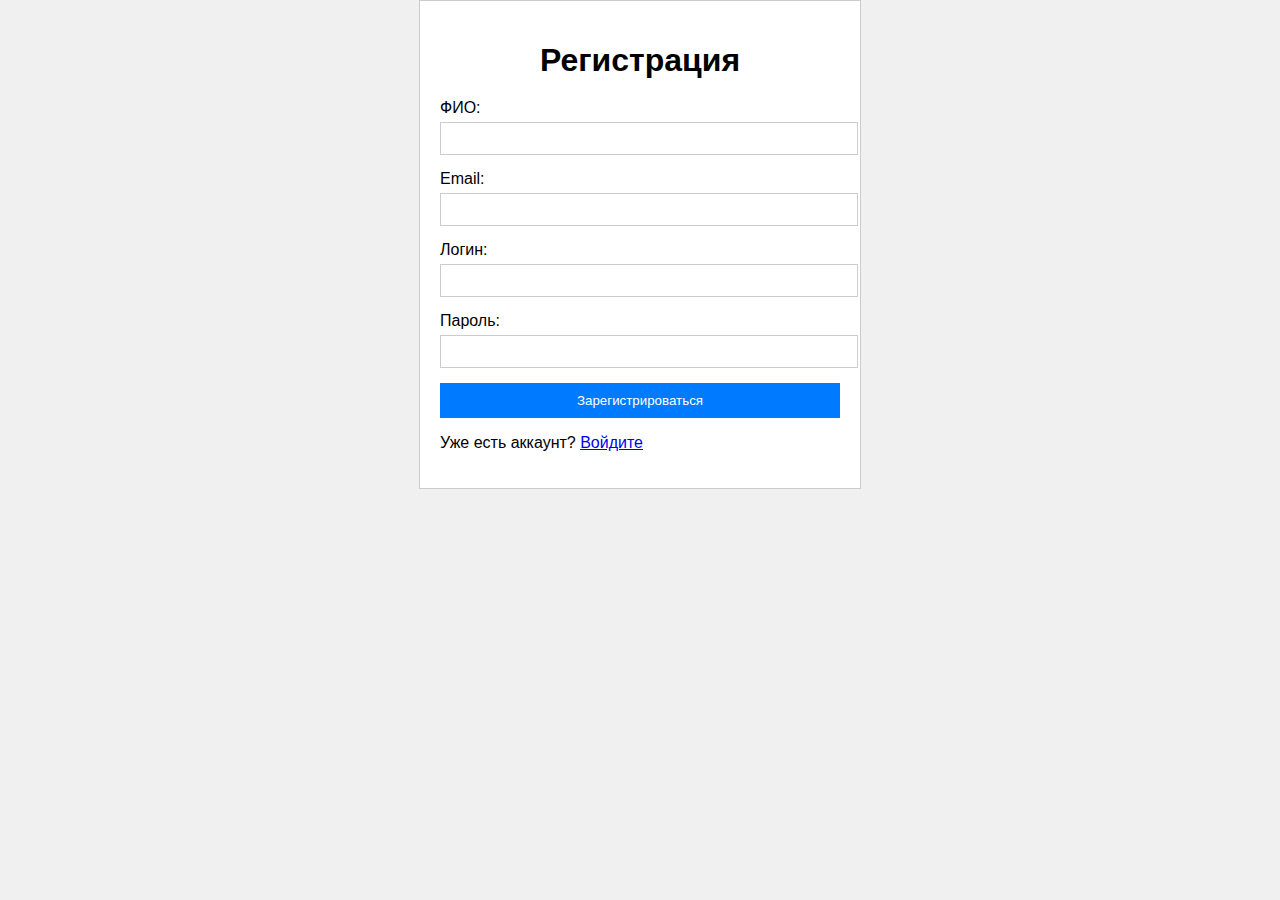
<file: templates/index.html>
<!DOCTYPE html>
<html lang="ru">
<head>
    <meta charset="UTF-8">
    <meta name="viewport" content="width=device-width, initial-scale=1.0">
    <title>Регистрация</title>
    <link rel="stylesheet" href="style.css">
</head>
<body>
    <div class="container">
        <h1>Регистрация</h1>
        <form id="registerForm">
            <div class="form-group">
                <label for="fio">ФИО:</label>
                <input type="text" id="fio" name="fio" required>
            </div>
            <div class="form-group">
                <label for="email">Email:</label>
                <input type="email" id="email" name="email" required>
            </div>
            <div class="form-group">
                <label for="login">Логин:</label>
                <input type="text" id="login" name="login" required>
            </div>
            <div class="form-group">
                <label for="password">Пароль:</label>
                <input type="password" id="password" name="password" required>
            </div>
            <button type="submit" class="btn">Зарегистрироваться</button>
        </form>
        <p>Уже есть аккаунт? <a href="/templates/login.html">Войдите</a></p>
    </div>

    <script>
        document.getElementById('registerForm').addEventListener('submit', async function(event) {
            event.preventDefault();

            const formData = {
                fio: document.getElementById('fio').value,
                email: document.getElementById('email').value,
                login: document.getElementById('login').value,
                password: document.getElementById('password').value
            };

            try {
                const response = await fetch('http://127.0.0.1:8000/register', {
                    method: 'POST',
                    headers: {
                        'Content-Type': 'application/json'
                    },
                    credentials: 'include',
                    body: JSON.stringify(formData)
                });

                if (response.ok) {
                    window.location.href = '/templates/login.html'; // Перенаправление на страницу входа
                } else {
                    alert('Ошибка регистрации. Проверьте введенные данные.');
                }
            } catch (error) {
                console.error('Ошибка:', error);
            }
        });
    </script>
</body>
</html>
</file>
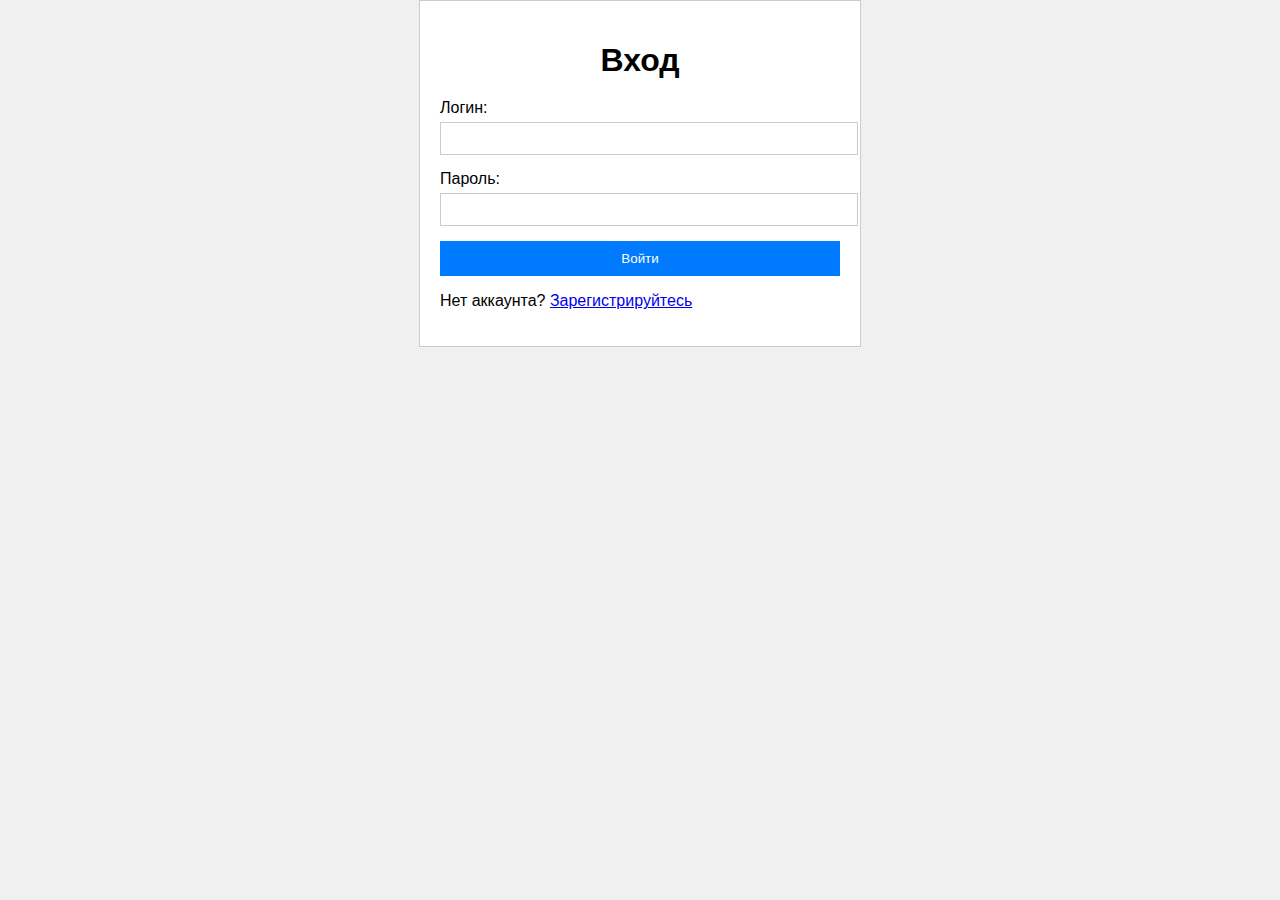
<file: templates/login.html>
<!DOCTYPE html>
<html lang="ru">
<head>
    <meta charset="UTF-8">
    <meta name="viewport" content="width=device-width, initial-scale=1.0">
    <title>Вход</title>
    <link rel="stylesheet" href="style.css">
</head>
<body>
    <div class="container">
        <h1>Вход</h1>
        <form id="loginForm">
            <div class="form-group">
                <label for="login">Логин:</label>
                <input type="text" id="login" name="login" required>
            </div>
            <div class="form-group">
                <label for="password">Пароль:</label>
                <input type="password" id="password" name="password" required>
            </div>
            <button type="submit" class="btn">Войти</button>
        </form>
        <p>Нет аккаунта? <a href="/templates/index.html">Зарегистрируйтесь</a></p>
    </div>

    <script>
        document.getElementById('loginForm').addEventListener('submit', async function(event) {
            event.preventDefault();

            const formData = {
                login: document.getElementById('login').value,
                password: document.getElementById('password').value
            };

            try {
                const response = await fetch('http://127.0.0.1:8000/login', {
                    method: 'POST',
                    headers: {
                        'Content-Type': 'application/json'
                    },
                    credentials: 'include',
                    body: JSON.stringify(formData)

                });

                if (response.ok) {
                    window.location.href = '/templates/main.html'; // Перенаправление на страницу аккаунта
                } else {
                    alert('Ошибка входа. Проверьте логин и пароль.');
                }
            } catch (error) {
                console.error('Ошибка:', error);
            }
        });
    </script>
</body>
</html>
</file>
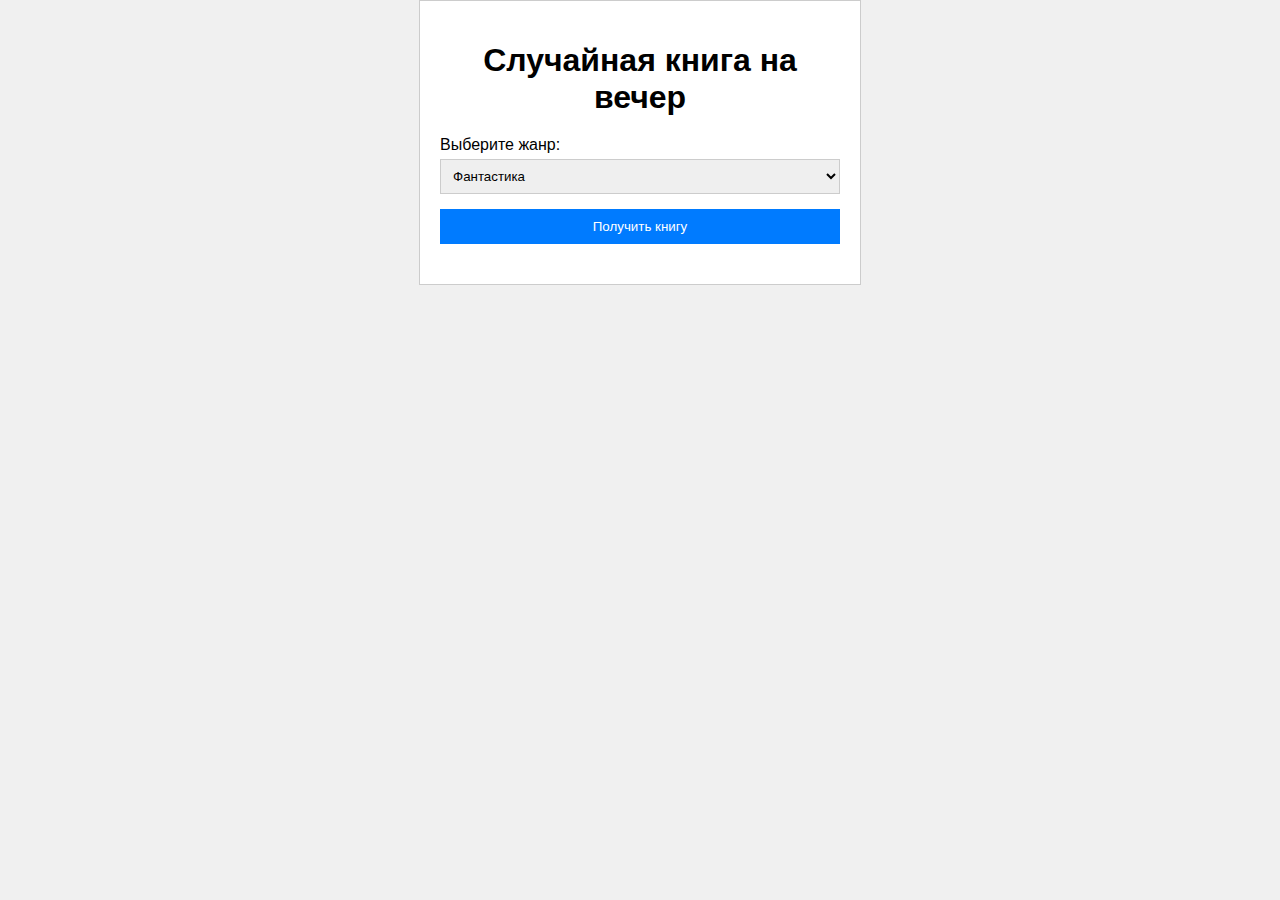
<file: templates/main.html>
<!DOCTYPE html>
<html lang="ru">
<head>
    <meta charset="UTF-8">
    <meta name="viewport" content="width=device-width, initial-scale=1.0">
    <title>Случайная книга на вечер</title>
    <link rel="stylesheet" href="style.css">
</head>
<body>
    <div class="container">
        <h1>Случайная книга на вечер</h1>
        <form id="genreForm">
            <div class="form-group">
                <label for="genre">Выберите жанр:</label>
                <select id="genre" name="genre" required>
                    <option value="Фантастика">Фантастика</option>
                    <option value="Детектив">Детектив</option>
                    <option value="Роман">Роман</option>
                    <option value="Научная литература">Научная литература</option>
                    <option value="Фэнтези">Фэнтези</option>
                </select>
            </div>
            <button type="submit" class="btn">Получить книгу</button>
        </form>

        <div id="bookResult" class="book-result">
            <!-- Здесь будет отображаться случайная книга -->
        </div>
    </div>

    <script>
        document.getElementById('genreForm').addEventListener('submit', async function(event) {
            event.preventDefault();

            const genre = document.getElementById('genre').value;

            try {
                const response = await fetch(`http://127.0.0.1:8000/random_book?genre=${genre}`);
                const book = await response.json();

                const bookResult = document.getElementById('bookResult');
                bookResult.innerHTML = `
                    <h2>${book.title}</h2>
                    <p><strong>Автор:</strong> ${book.author}</p>
                    <p><strong>Жанр:</strong> ${book.genre}</p>
                    <p><strong>Описание:</strong> ${book.description}</p>
                    <img src="${book.imgLink}" alt="Обложка книги" class="book-cover">
                `;

                window.scrollTo({ top: 0, behavior: 'smooth' });

            } catch (error) {
                console.error('Ошибка:', error);
                alert('Не удалось получить книгу. Попробуйте снова.');
            }
        });
    </script>
</body>
</html>
</file>
<file: templates/style.css>
/* Общие стили */
body {
    background-color: #f0f0f0;
    color: #000000;
    font-family: Arial, sans-serif;
    margin: 0;
    padding: 0;
}

.container {
    background-color: #ffffff;
    padding: 20px;
    border: 1px solid #ccc;
    width: 400px;
    margin: 0 auto; /* Центрируем контейнер */
}

h1 {
    margin-bottom: 20px;
    text-align: center;
}

.form-group {
    margin-bottom: 15px;
    text-align: left;
}

label {
    display: block;
    margin-bottom: 5px;
}

select, input {
    width: 100%;
    padding: 8px;
    border: 1px solid #ccc;
}

select:focus, input:focus {
    outline: none;
    border-color: #000;
}

.btn {
    background-color: #007bff;
    color: #ffffff;
    border: none;
    padding: 10px 20px;
    cursor: pointer;
    width: 100%;
}

.btn:hover {
    background-color: #0056b3;
}

.book-result {
    margin-top: 20px;
    text-align: left;
}

.book-cover {
    max-width: 200px; /* Уменьшаем ширину изображения */
    height: auto; /* Сохраняем пропорции */
    margin-top: 10px;
    border: 1px solid #ccc; /* Добавляем рамку для красоты */
}

/* Фиксация формы вверху */
.sticky-form {
    position: sticky;
    top: 0;
    background-color: #ffffff; /* Фон, чтобы форма не сливалась с контентом */
    z-index: 100; /* Убедимся, что форма поверх других элементов */
    padding-bottom: 10px; /* Отступ снизу для разделения формы и контента */
}
</file>
